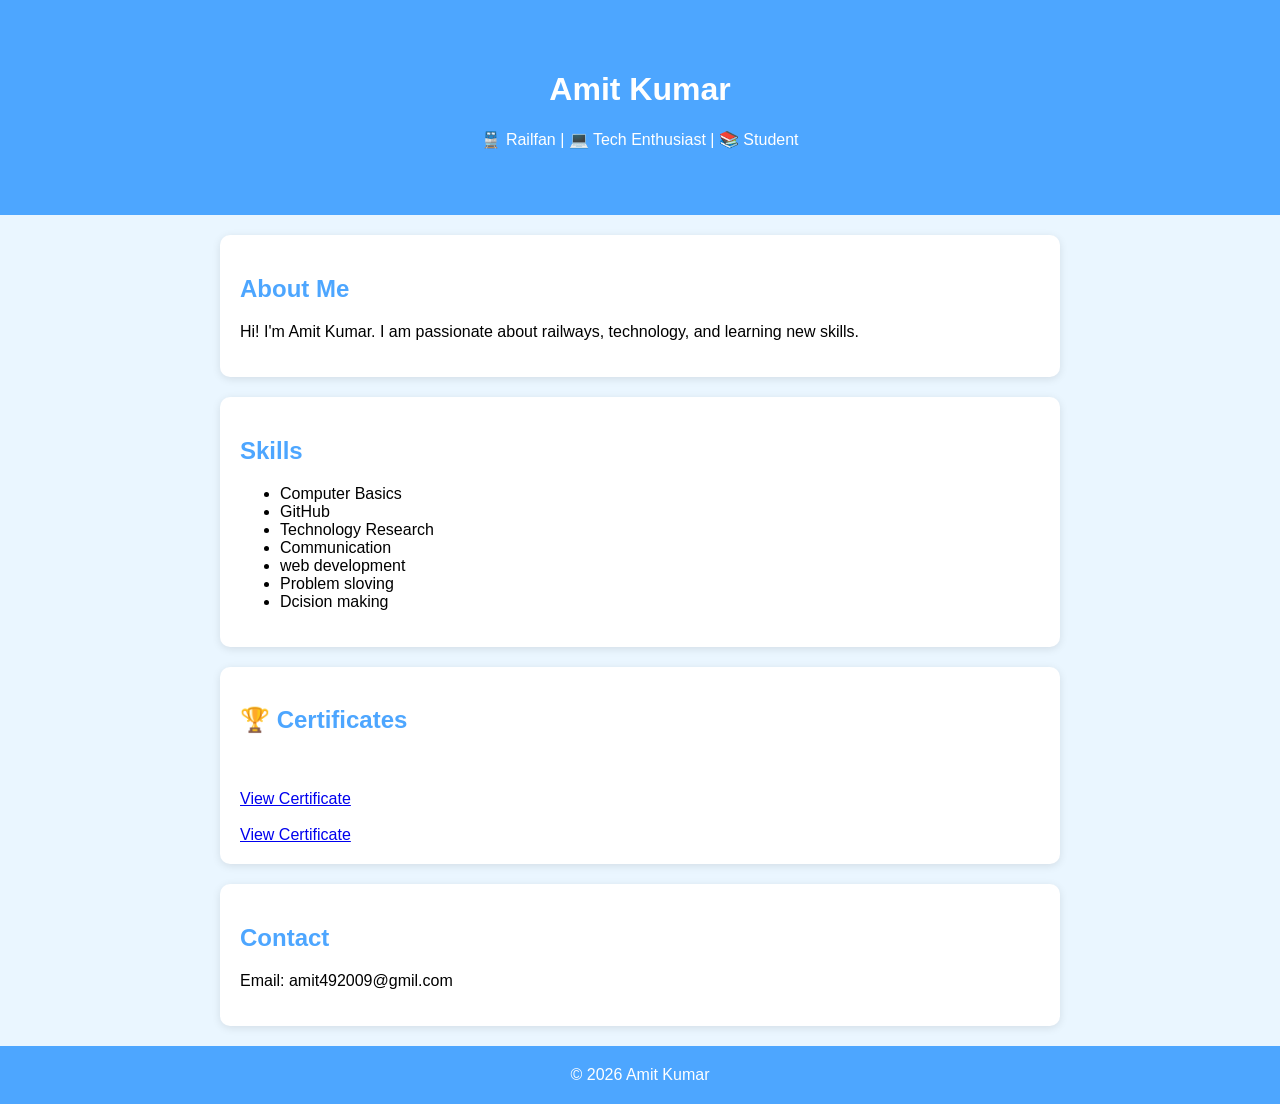
<file: index.html>
<!DOCTYPE html>
<html>
<head>
<title>Amit Kumar Portfolio</title>
<style>
body{
    font-family: Arial, sans-serif;
    margin:0;
    background:#eaf6ff;
}

header{
    background:#4da6ff;
    color:white;
    text-align:center;
    padding:50px;
}

section{
    max-width:800px;
    margin:20px auto;
    background:white;
    padding:20px;
    border-radius:10px;
    box-shadow:0 2px 8px rgba(0,0,0,0.1);
}

h2{
    color:#4da6ff;
}

footer{
    text-align:center;
    padding:20px;
    background:#4da6ff;
    color:white;
}
</style>
</head>
<body>

<header>
    <h1>Amit Kumar</h1>
    <p>🚆 Railfan | 💻 Tech Enthusiast | 📚 Student</p>
</header>

<section>
    <h2>About Me</h2>
    <p>
        Hi! I'm Amit Kumar. I am passionate about railways,
        technology, and learning new skills.
    </p>
</section>

<section>
    <h2>Skills</h2>
    <ul>
        <li>Computer Basics</li>
        <li>GitHub</li>
        <li>Technology Research</li>
        <li>Communication</li>
        <li>web development</li>
        <li>Problem sloving</li>
        <li>Dcision making</li>
    </ul>
</section>
<section>
    <h2>🏆 Certificates</h2>

    
    <br><br>

    <a href="trr.png" target="_blank">
        View Certificate
    </a>


    <br><br>

    <a href="bms.png" target="_blank">
        View Certificate
    </a>

</section>

<section>
    <h2>Contact</h2>
    <p>Email: amit492009@gmil.com</p>
</section>

<footer>
    © 2026 Amit Kumar
</footer>

</body>
</html>
</file>
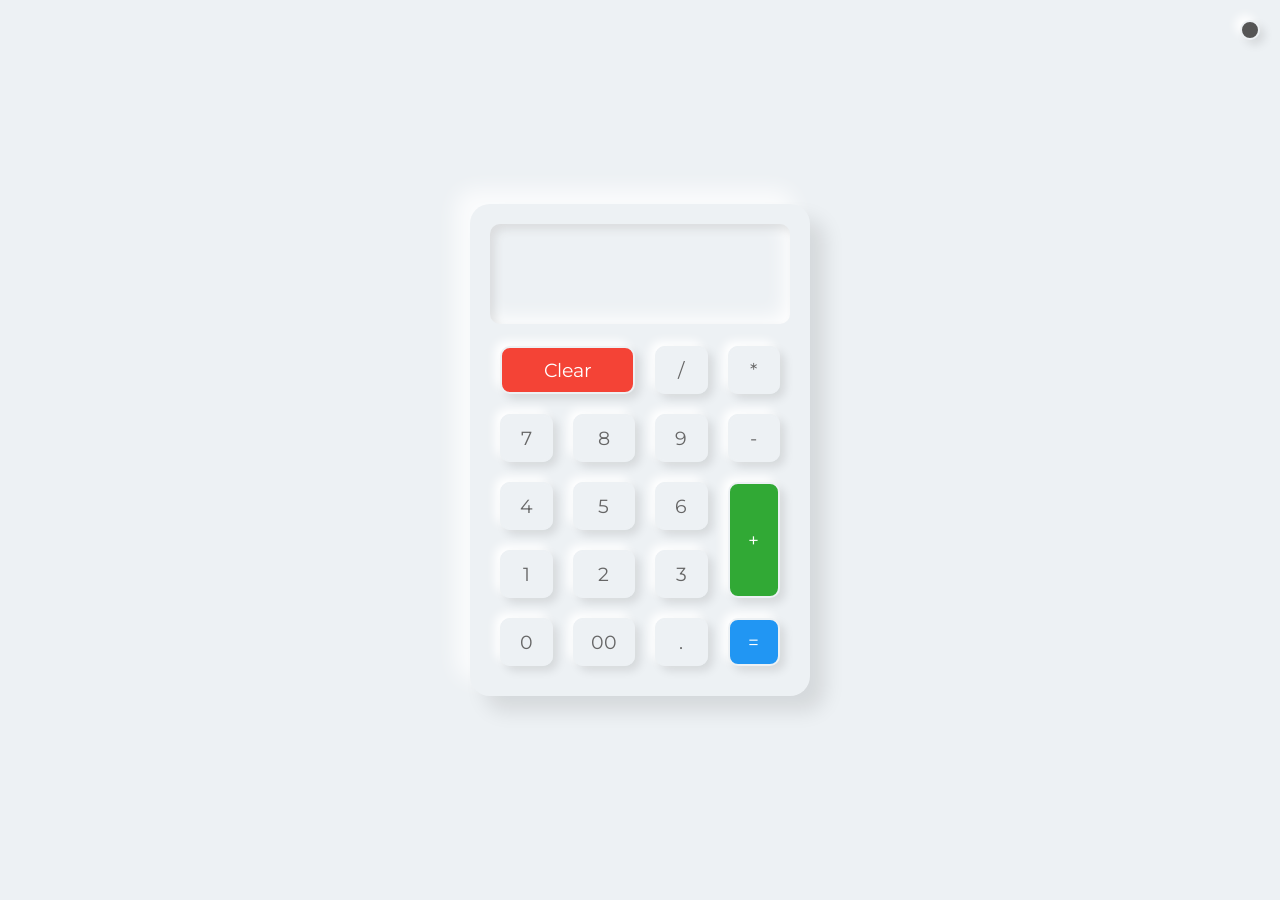
<file: calc.html>
<!DOCTYPE html>
<html lang="en" >
<head>
  <meta charset="UTF-8">
  <title>Neumorphism Calculator Dark/Light | CodingStella</title>
  <link rel='stylesheet' href='https://fonts.googleapis.com/css2?family=Montserrat:wght@400;500&amp;display=swap'><link rel="stylesheet" href="./css.css">

</head>
<body>
<!-- partial:index.partial.html -->
<div class="toggleBtn"></div>
<div class="calculator">
  <div class="buttons">
    <h2 id="value"></h2>
    <span id="clear">Clear</span>
    <span>/</span>
    <span>*</span>
    <span>7</span>
    <span>8</span>
    <span>9</span>
    <span>-</span>
    <span>4</span>
    <span>5</span>
    <span>6</span>
    <span id="plus">+</span>
    <span>1</span>
    <span>2</span>
    <span>3</span>
    <span>0</span>
    <span>00</span>
    <span>.</span>
    <span id="equal">=</span>
  </div>
</div>
<!-- partial -->
  <script  src="./js.java"></script>

</body>
</html>
</file>
<file: css.css>
/* General Styles */
* {
  margin: 0;
  padding: 0;
  box-sizing: border-box;
  font-family: "Montserrat", sans-serif;
}

body {
  display: flex;
  justify-content: center;
  align-items: center;
  min-height: 100vh;
  background: #edf1f4;
}

.calculator {
  position: relative;
  width: 340px;
  padding: 20px;
  border-radius: 20px;
  box-shadow: 15px 15px 20px rgba(0, 0, 0, 0.1), -15px -15px 20px #fffb;
}

.calculator .buttons {
  position: relative;
  display: grid;
}

.calculator .buttons #value {
  position: relative;
  grid-column: span 4;
  user-select: none;
  overflow: none;
  width: 100%;
  text-align: end;
  color: #5166d6;
  height: 100px;
  line-height: 100px;
  box-shadow: inset 5px 5px 10px rgba(0, 0, 0, 0.1), inset -5px -5px 20px #fff;
  border-radius: 10px;
  margin-bottom: 12px;
  padding: 0 20px;
  font-size: 2em;
  font-weight: 500;
}

.calculator .buttons span {
  position: relative;
  padding: 10px;
  box-shadow: 5px 5px 10px rgba(0, 0, 0, 0.1), -5px -5px 20px #fff;
  margin: 10px;
  border-radius: 10px;
  cursor: pointer;
  user-select: none;
  min-width: 40px;
  display: flex;
  justify-content: center;
  align-items: center;
  font-size: 1.2em;
  color: #666;
  border: 2px solid #edf1f4;
  box-shadow: 5px 5px 10px rgba(0, 0, 0, 0.1), -5px -5px 10px #fff;
}

.calculator .buttons span:active {
  box-shadow: inset 5px 5px 10px rgba(0, 0, 0, 0.1), inset -5px -5px 10px #fff;
  color: #f44336;
}

.calculator .buttons span#clear {
  grid-column: span 2;
  background-color: #f44336;
  color: #fff;
  border: 2px solid #edf1f4;
}

.calculator .buttons span#plus {
  grid-row: span 2;
  background-color: #31a935;
  color: #fff;
  border: 2px solid #edf1f4;
}

.calculator .buttons span#equal {
  grid-row: span 2;
  background-color: #2196f3;
  color: #fff;
  border: 2px solid #edf1f4;
}

.calculator .buttons span#clear:active,
.calculator .buttons span#plus:active,
.calculator .buttons span#equal:active {
  box-shadow: 5px 5px 10px rgba(0, 0, 0, 0.1), -5px -5px 10px #fff,
    inset 5px 5px 10px rgba(0, 0, 0, 0.1);
}

.toggleBtn {
  position: fixed;
  top: 20px;
  right: 20px;
  width: 20px;
  height: 20px;
  border-radius: 50%;
  background: #555;
  cursor: pointer;
  border: 2px solid #edf1f4;
  box-shadow: 5px 5px 10px rgba(0, 0, 0, 0.1), -5px -5px 10px #fff;
}

.dark {
  background: #282c2f;
}

.dark .calculator {
  background: #33393e;
  box-shadow: 15px 15px 20px rgba(0, 0, 0, 0.25),
    -15px -15px 20px rgba(255, 255, 255, 0.1);
}

.dark .calculator .buttons #value {
  background: #33393e;
  color: #eee;
  box-shadow: inset 15px 15px 20px rgba(0, 0, 0, 0.5),
    inset -15px -15px 20px rgba(255, 255, 255, 0.1);
}

.dark .calculator .buttons span {
  color: #eee;
  border: 2px solid #333;
  box-shadow: 5px 5px 10px rgba(0, 0, 0, 0.25),
    -5px -5px 10px rgba(255, 255, 255, 0.1);
}

.dark .calculator .buttons span:active {
  box-shadow: inset 5px 5px 10px rgba(0, 0, 0, 0.25),
    inset -5px -5px 10px rgba(255, 255, 255, 0.1);
}

.dark .calculator .buttons span#clear,
.dark .calculator .buttons span#plus,
.dark .calculator .buttons span#equal {
  border: solid 2px #333;
}

.dark .calculator .buttons span#clear:active,
.dark .calculator .buttons span#plus:active,
.dark .calculator .buttons span#equal:active {
  box-shadow: inset 5px 5px 10px rgba(0, 0, 0, 0.1);
}

.dark .toggleBtn {
  background: #edf1f4;
  border: 2px solid #333;
  box-shadow: 5px 5px 10px rgba(0, 0, 0, 0.25),
    -5px -5px 10px rgba(255, 255, 255, 0.25);
}
</file>
